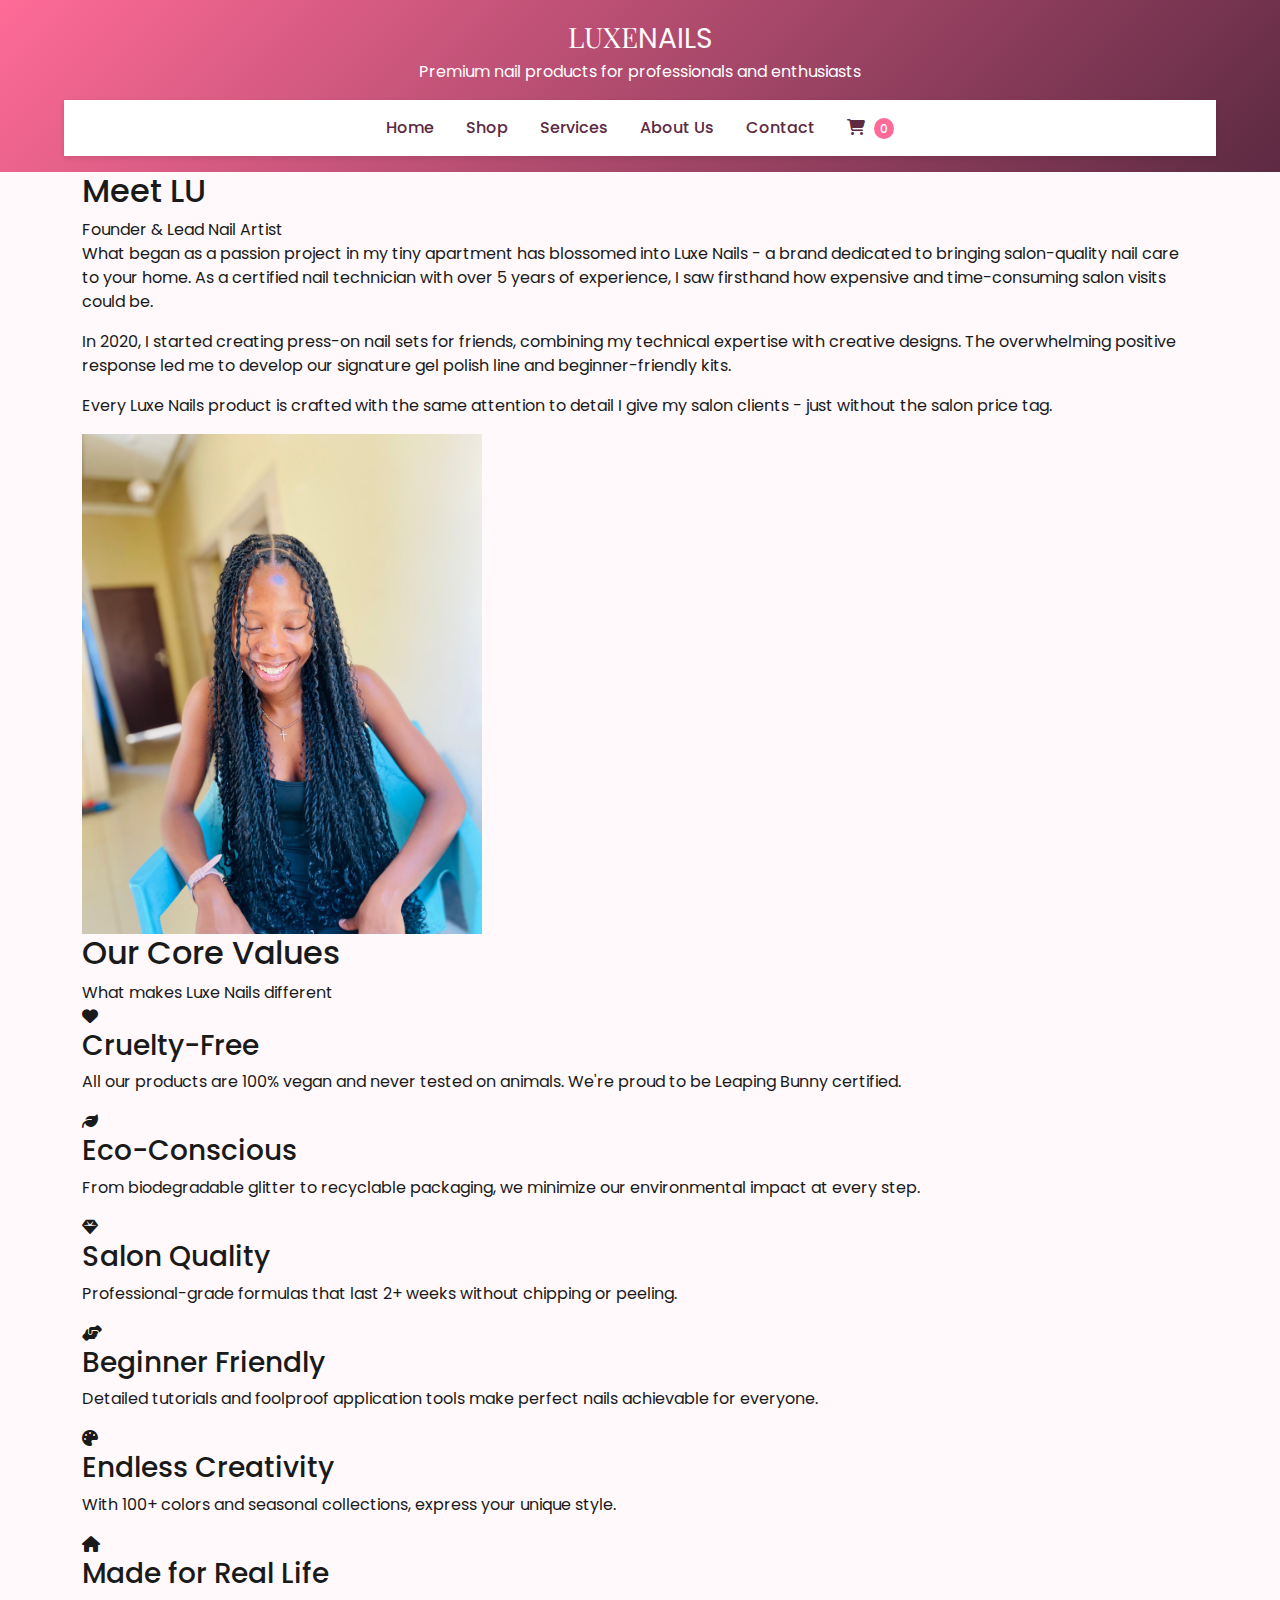
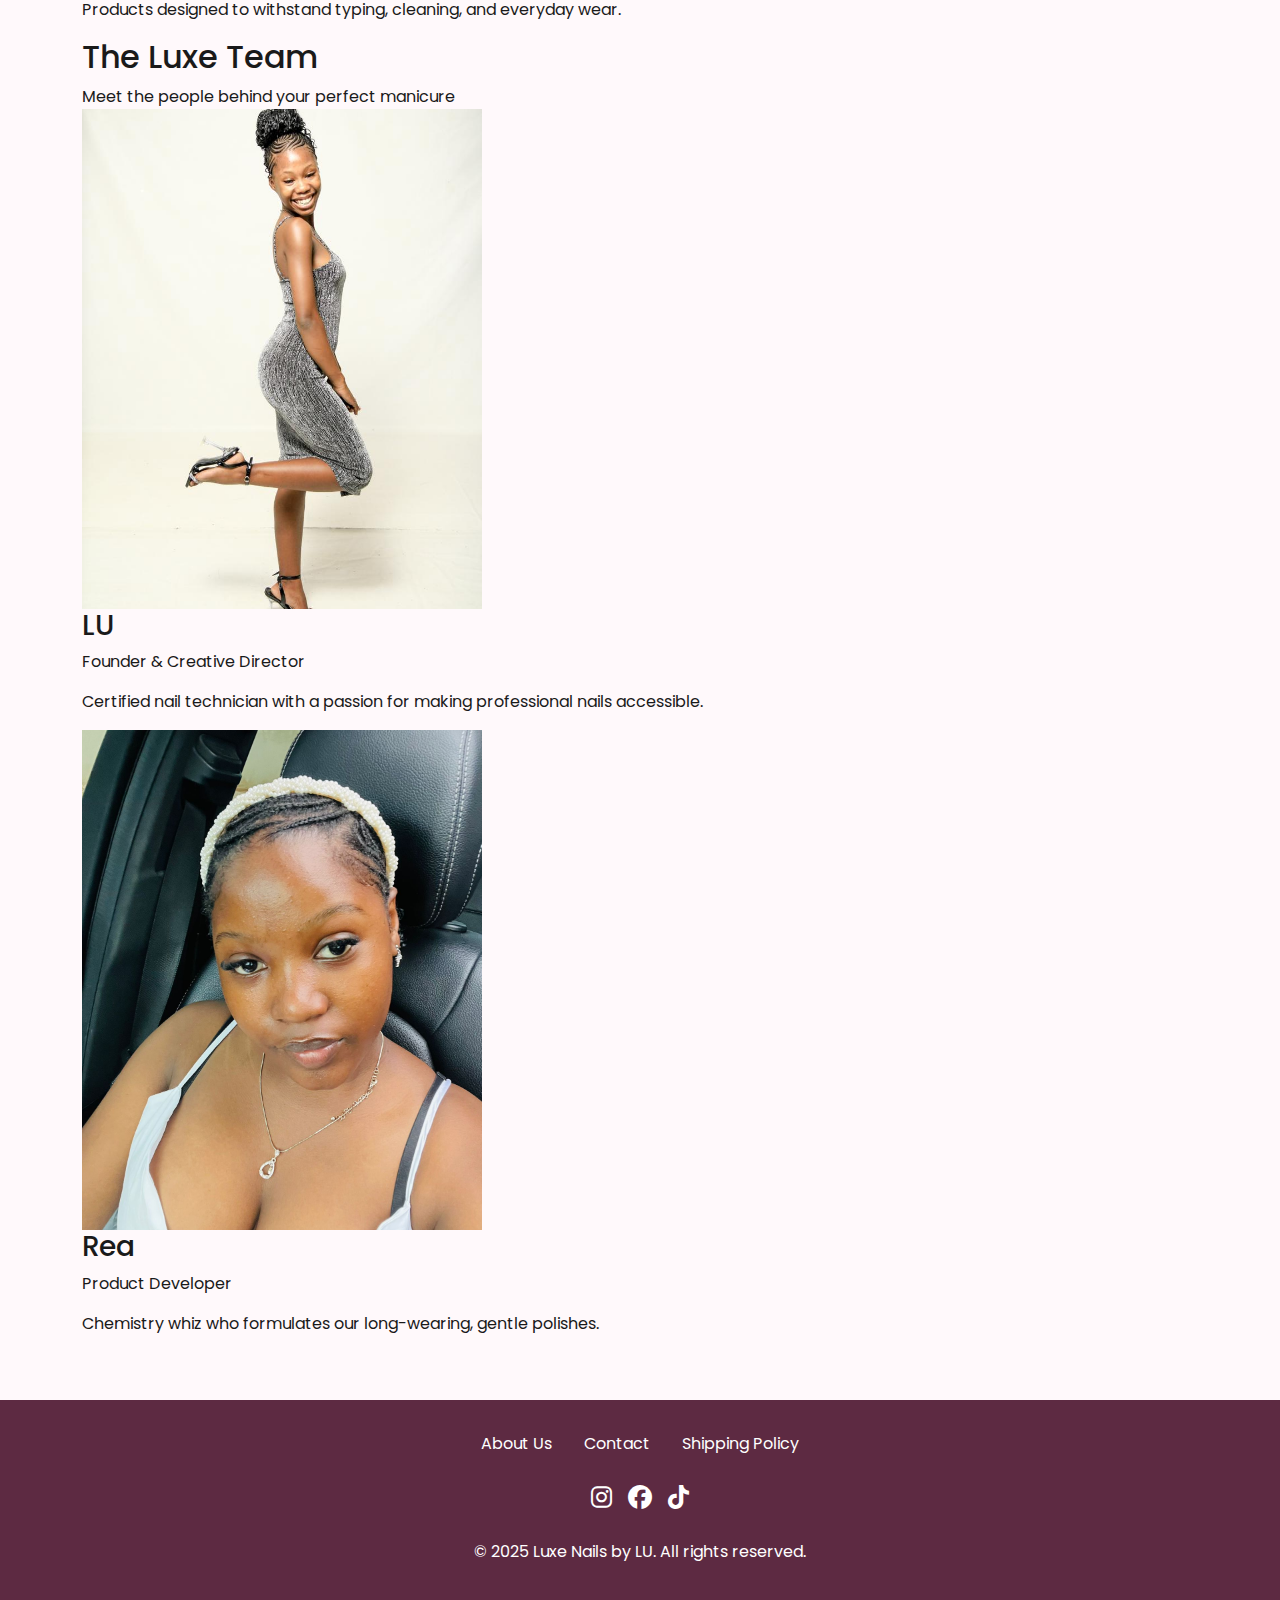
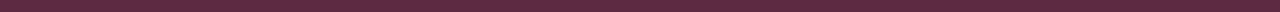
<file: about.html>
<!DOCTYPE html>
<html lang="en">
<head>
  <meta charset="UTF-8" />
  <meta name="viewport" content="width=device-width, initial-scale=1.0" />
  <title>Shop | Luxe Nails by LU</title>

  <!-- Bootstrap CSS -->
  <link href="https://cdn.jsdelivr.net/npm/bootstrap@5.3.0/dist/css/bootstrap.min.css" rel="stylesheet" />

  <!-- Font Awesome -->
  <link rel="stylesheet" href="https://cdnjs.cloudflare.com/ajax/libs/font-awesome/6.4.0/css/all.min.css" />

  <!-- Google Fonts -->
  <link href="https://fonts.googleapis.com/css2?family=Montserrat:wght@400;500;600&family=Playfair+Display:wght@700&display=swap" rel="stylesheet" />
  <link href="https://fonts.googleapis.com/css2?family=Poppins:wght@400;500;600;700&display=swap" rel="stylesheet" />

  <!-- Custom CSS -->
  <link href="styles.css" rel="stylesheet" />

  <style>
  .story-image img,
  .team-member img {
    width: 400px;
    height: 500px;
    object-fit: cover;
  }
</style>

</head>

<header>
        <a href="index.html" class="logo">LUXE<span>NAILS</span></a>
        <p>Premium nail products for professionals and enthusiasts</p>

        <nav>
        <a href="index.html">Home</a>
        <a href="shop.html">Shop</a>
        <a href="services.html">Services</a>
        <a href="about.html">About Us</a>
        <a href="contact.html">Contact</a>
        <a href="cart.html"><i class="fas fa-shopping-cart"></i> <span id="cart-count" class="cart-count">0</span></a>
    </nav>
    </header>

    <!-- Founder's Story Section -->
    <section class="story-section">
        <div class="container">
            <div class="story-container">
                <div class="story-content">
                    <h2>Meet LU</h2>
                    <span class="subtitle">Founder & Lead Nail Artist</span>
                    <p>What began as a passion project in my tiny apartment has blossomed into Luxe Nails - a brand dedicated to bringing salon-quality nail care to your home. As a certified nail technician with over 5 years of experience, I saw firsthand how expensive and time-consuming salon visits could be.</p>
                    <p>In 2020, I started creating press-on nail sets for friends, combining my technical expertise with creative designs. The overwhelming positive response led me to develop our signature gel polish line and beginner-friendly kits.</p>
                    <p>Every Luxe Nails product is crafted with the same attention to detail I give my salon clients - just without the salon price tag.</p>
                </div>
                <div class="story-image">
                    <img src="images/IMG-20241108-WA0070.jpg" alt="LU, Founder of Luxe Nails" width="400px" height="500px">
                </div>
            </div>
        </div>
    </section>

    <!-- Mission & Values - Now with pink accent -->
    <section class="mission-values">
        <div class="container">
            <h2>Our Core Values</h2>
            <span class="subtitle">What makes Luxe Nails different</span>
            
            <div class="values-grid">
                <div class="value-card">
                    <div class="value-icon">
                        <i class="fas fa-heart"></i>
                    </div>
                    <h3>Cruelty-Free</h3>
                    <p>All our products are 100% vegan and never tested on animals. We're proud to be Leaping Bunny certified.</p>
                </div>
                
                <div class="value-card">
                    <div class="value-icon">
                        <i class="fas fa-leaf"></i>
                    </div>
                    <h3>Eco-Conscious</h3>
                    <p>From biodegradable glitter to recyclable packaging, we minimize our environmental impact at every step.</p>
                </div>
                
                <div class="value-card">
                    <div class="value-icon">
                        <i class="fas fa-gem"></i>
                    </div>
                    <h3>Salon Quality</h3>
                    <p>Professional-grade formulas that last 2+ weeks without chipping or peeling.</p>
                </div>
                
                <div class="value-card">
                    <div class="value-icon">
                        <i class="fas fa-hands-helping"></i>
                    </div>
                    <h3>Beginner Friendly</h3>
                    <p>Detailed tutorials and foolproof application tools make perfect nails achievable for everyone.</p>
                </div>
                
                <div class="value-card">
                    <div class="value-icon">
                        <i class="fas fa-palette"></i>
                    </div>
                    <h3>Endless Creativity</h3>
                    <p>With 100+ colors and seasonal collections, express your unique style.</p>
                </div>
                
                <div class="value-card">
                    <div class="value-icon">
                        <i class="fas fa-home"></i>
                    </div>
                    <h3>Made for Real Life</h3>
                    <p>Products designed to withstand typing, cleaning, and everyday wear.</p>
                </div>
            </div>
        </div>
    </section>

    <!-- Team Section -->
    <section class="team-section">
        <div class="container">
            <h2>The Luxe Team</h2>
            <span class="subtitle">Meet the people behind your perfect manicure</span>
            
            <div class="team-grid">
                <div class="team-member">
                    <img src="images/IMG-20250128-WA0179.jpg" alt="LU">
                    <h3>LU</h3>
                    <p class="role">Founder & Creative Director</p>
                    <p>Certified nail technician with a passion for making professional nails accessible.</p>
                </div>
                
                <div class="team-member">
                    <img src="images/IMG-20241226-WA0013.jpg" alt="Rea">
                    <h3>Rea</h3>
                    <p class="role">Product Developer</p>
                    <p>Chemistry whiz who formulates our long-wearing, gentle polishes.</p>
                </div>
            </div>
        </div>
    </section>
    <footer>
        <div class="footer-links">
            <a href="about.html">About Us</a>
            <a href="contact.html">Contact</a>
            <a href="shipping-policy.html">Shipping Policy</a>
        </div>
        
        <div class="social-icons">
            <a href="#"><i class="fab fa-instagram"></i></a>
            <a href="#"><i class="fab fa-facebook"></i></a>
            <a href="#"><i class="fab fa-tiktok"></i></a>
        </div>
        
        <p>&copy; 2025 Luxe Nails by LU. All rights reserved.</p>
    </footer>
</body>
</html>
</file>
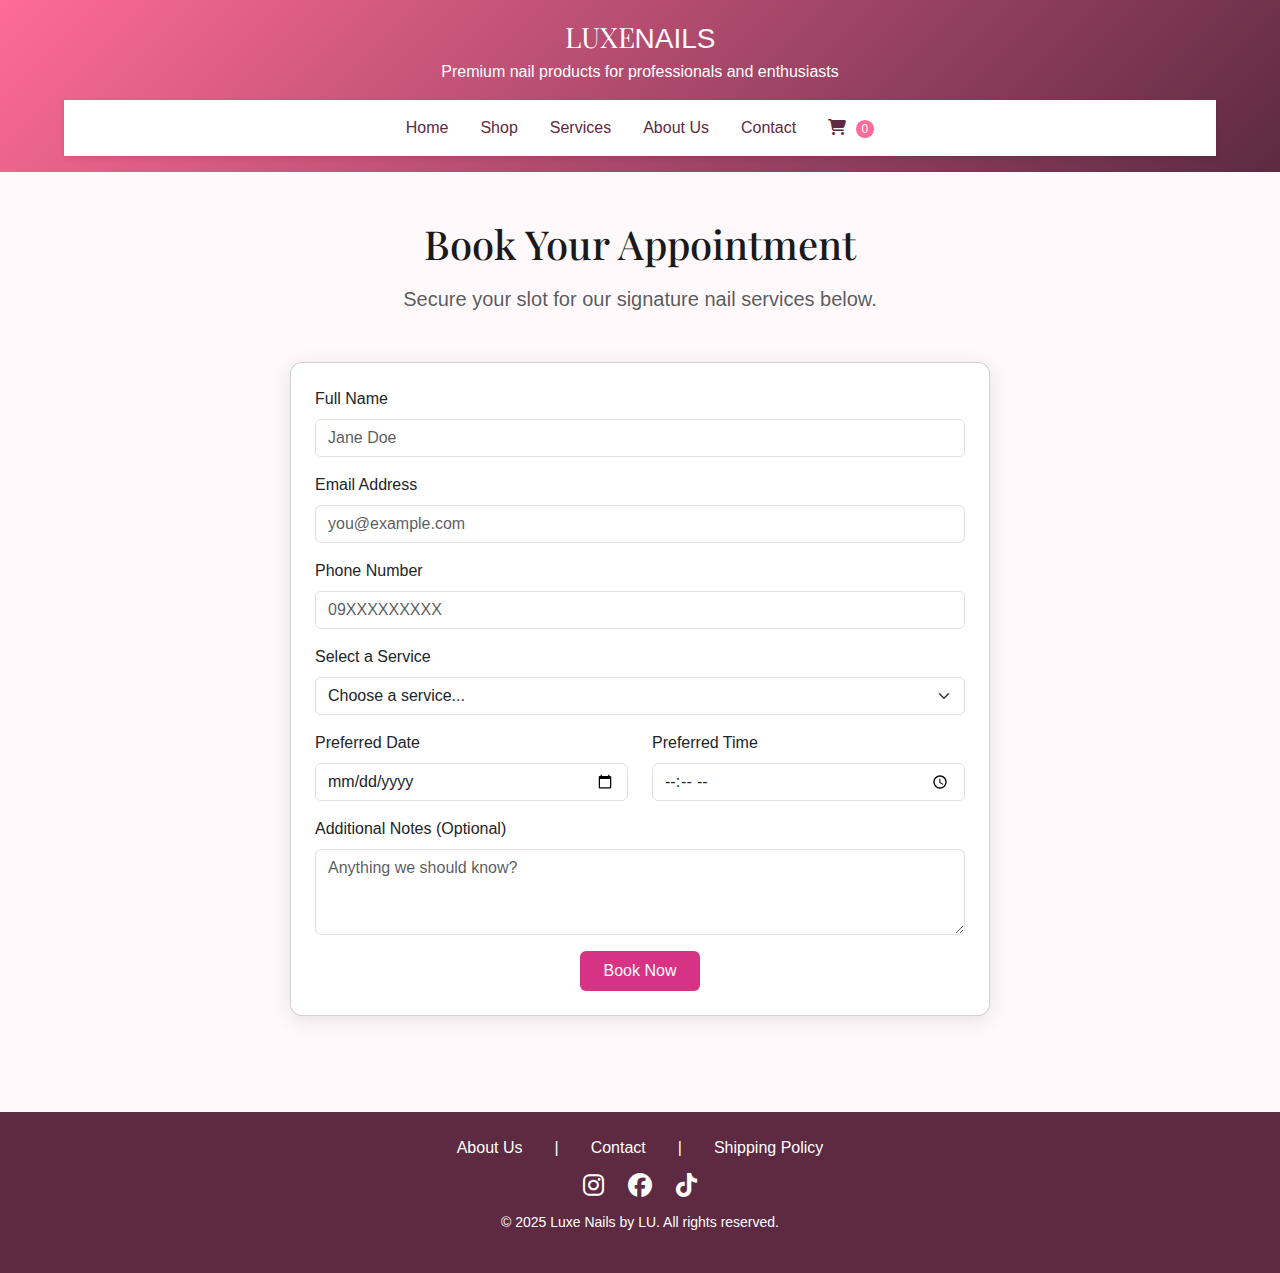
<file: booking-form.html>
<!DOCTYPE html>
<html lang="en">
<head>
  <meta charset="UTF-8" />
  <meta name="viewport" content="width=device-width, initial-scale=1.0"/>
  <title>Book a Service | Luxe Nails by Lu</title>

  <!-- Bootstrap CSS -->
  <link href="https://cdn.jsdelivr.net/npm/bootstrap@5.3.0/dist/css/bootstrap.min.css" rel="stylesheet">
  <!-- Font Awesome -->
  <link rel="stylesheet" href="https://cdnjs.cloudflare.com/ajax/libs/font-awesome/6.4.0/css/all.min.css">
  <!-- Google Fonts -->
  <link href="https://fonts.googleapis.com/css2?family=Montserrat:wght@400;500;600&family=Playfair+Display:wght@700&display=swap" rel="stylesheet">
  <!-- Custom CSS -->
  <link href="styles.css" rel="stylesheet">

  <style>
    body {
      font-family: 'Montserrat', sans-serif;
    }
    .page-title {
      font-family: 'Playfair Display', serif;
      font-size: 2.5rem;
      margin-bottom: 1rem;
    }
    .form-card {
      border-radius: 12px;
      box-shadow: 0 4px 20px rgba(0, 0, 0, 0.1);
    }
    .btn-primary {
      background-color: #d63384;
      border: none;
    }
    .btn-primary:hover {
      background-color: #c02573;
    }
  </style>
</head>
<body>
  <header>
    <a href="index.html" class="logo">LUXE<span>NAILS</span></a>
    <p>Premium nail products for professionals and enthusiasts</p>
    <nav>
      <a href="index.html">Home</a>
      <a href="shop.html">Shop</a>
      <a href="services.html">Services</a>
      <a href="about.html">About Us</a>
      <a href="contact.html">Contact</a>
      <a href="cart.html"><i class="fas fa-shopping-cart"></i> <span id="cart-count" class="cart-count">0</span></a>
    </nav>
  </header>

  <main class="container my-5">
    <div class="text-center mb-5">
      <h1 class="page-title">Book Your Appointment</h1>
      <p class="lead text-muted">Secure your slot for our signature nail services below.</p>
    </div>

    <div class="card form-card p-4 mx-auto" style="max-width: 700px;">
      <form>
        <div class="mb-3">
          <label for="name" class="form-label">Full Name</label>
          <input type="text" class="form-control" id="name" placeholder="Jane Doe" required>
        </div>

        <div class="mb-3">
          <label for="email" class="form-label">Email Address</label>
          <input type="email" class="form-control" id="email" placeholder="you@example.com" required>
        </div>

        <div class="mb-3">
          <label for="phone" class="form-label">Phone Number</label>
          <input type="tel" class="form-control" id="phone" placeholder="09XXXXXXXXX" required>
        </div>

        <div class="mb-3">
          <label for="service" class="form-label">Select a Service</label>
          <select class="form-select" id="service" required>
            <option selected disabled value="">Choose a service...</option>
            <option>Luxe Signature Manicure</option>
            <option>Gel Manicure</option>
            <option>Luxe Pedicure</option>
            <option>Acrylic Full Set</option>
          </select>
        </div>

        <div class="mb-3 row">
          <div class="col">
            <label for="date" class="form-label">Preferred Date</label>
            <input type="date" class="form-control" id="date" required>
          </div>
          <div class="col">
            <label for="time" class="form-label">Preferred Time</label>
            <input type="time" class="form-control" id="time" required>
          </div>
        </div>

        <div class="mb-3">
          <label for="notes" class="form-label">Additional Notes (Optional)</label>
          <textarea class="form-control" id="notes" rows="3" placeholder="Anything we should know?"></textarea>
        </div>

        <div class="text-center">
          <button type="submit" class="btn btn-primary px-4 py-2">Book Now</button>
        </div>
      </form>
    </div>
  </main>

  <footer class="text-center py-4">
    <div class="footer-links mb-2">
      <a href="about.html">About Us</a> |
      <a href="contact.html">Contact</a> |
      <a href="shipping-policy.html">Shipping Policy</a>
    </div>
    <div class="social-icons mb-2">
      <a href="#"><i class="fab fa-instagram me-2"></i></a>
      <a href="#"><i class="fab fa-facebook me-2"></i></a>
      <a href="#"><i class="fab fa-tiktok"></i></a>
    </div>
    <p class="small">&copy; 2025 Luxe Nails by LU. All rights reserved.</p>
  </footer>

  <script>
    // Optional: success message on submit
    document.querySelector('form').addEventListener('submit', function (e) {
      e.preventDefault();
      alert('Thank you! Your appointment has been booked.');
      this.reset();
    });

    // Optional: update cart count from localStorage
    const updateCartCount = () => {
      const cart = JSON.parse(localStorage.getItem('cart') || '[]');
      const total = cart.reduce((sum, item) => sum + item.quantity, 0);
      document.getElementById('cart-count').textContent = total;
    };
    updateCartCount();
  </script>
</body>
</html>
</file>
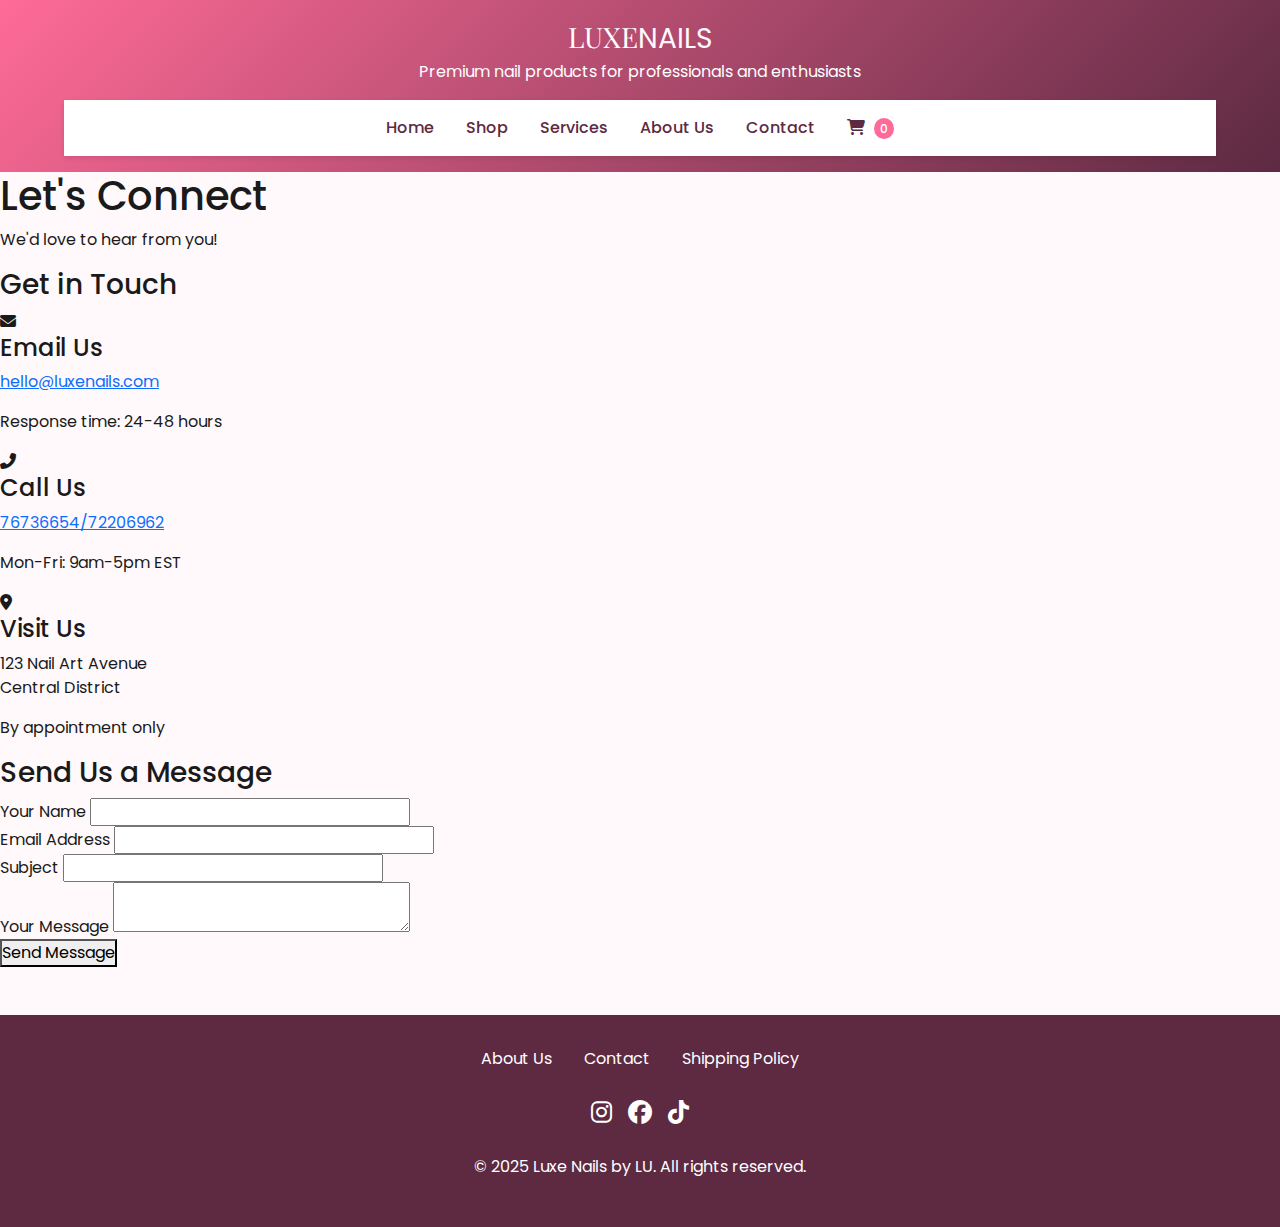
<file: contact.html>
<!DOCTYPE html>
<html lang="en">
<head>
  <meta charset="UTF-8" />
  <meta name="viewport" content="width=device-width, initial-scale=1.0" />
  <title>Shop | Luxe Nails by LU</title>

  <!-- Bootstrap CSS -->
  <link href="https://cdn.jsdelivr.net/npm/bootstrap@5.3.0/dist/css/bootstrap.min.css" rel="stylesheet" />

  <!-- Font Awesome -->
  <link rel="stylesheet" href="https://cdnjs.cloudflare.com/ajax/libs/font-awesome/6.4.0/css/all.min.css" />

  <!-- Google Fonts -->
  <link href="https://fonts.googleapis.com/css2?family=Montserrat:wght@400;500;600&family=Playfair+Display:wght@700&display=swap" rel="stylesheet" />
  <link href="https://fonts.googleapis.com/css2?family=Poppins:wght@400;500;600;700&display=swap" rel="stylesheet" />

  <!-- Custom CSS -->
  <link href="styles.css" rel="stylesheet" />
</head>
<body>
    <header>
        <a href="index.html" class="logo">LUXE<span>NAILS</span></a>
        <p>Premium nail products for professionals and enthusiasts</p>

        <nav>
        <a href="index.html">Home</a>
        <a href="shop.html">Shop</a>
        <a href="services.html">Services</a>
        <a href="about.html">About Us</a>
        <a href="contact.html">Contact</a>
        <a href="cart.html"><i class="fas fa-shopping-cart"></i> <span id="cart-count" class="cart-count">0</span></a>
    </nav>
    </header>

    <!-- Hero Section -->
    <section class="contact-hero">
        <div class="hero-content">
            <h1>Let's Connect</h1>
            <p>We'd love to hear from you!</p>
        </div>
    </section>

    <!-- Contact Content -->
    <div class="contact-container">
        <!-- Contact Information -->
        <div class="contact-info">
            <h3>Get in Touch</h3>
            
            <div class="contact-method">
                <i class="fas fa-envelope"></i>
                <div>
                    <h4>Email Us</h4>
                    <p><a href="mailto:hello@luxenails.com">hello@luxenails.com</a></p>
                    <p>Response time: 24-48 hours</p>
                </div>
            </div>
            
            <div class="contact-method">
                <i class="fas fa-phone-alt"></i>
                <div>
                    <h4>Call Us</h4>
                    <p><a href="tel:+267">76736654/72206962</a></p>
                    <p>Mon-Fri: 9am-5pm EST</p>
                </div>
            </div>
            
            <div class="contact-method">
                <i class="fas fa-map-marker-alt"></i>
                <div>
                    <h4>Visit Us</h4>
                    <p>123 Nail Art Avenue<br>Central District</p>
                    <p>By appointment only</p>
                </div>
            </div>
        
        <!-- Contact Form -->
        <div class="contact-form">
            <h3>Send Us a Message</h3>
            <form action="#" method="POST">
                <div class="form-group">
                    <label for="name">Your Name</label>
                    <input type="text" id="name" name="name" required>
                </div>
                
                <div class="form-group">
                    <label for="email">Email Address</label>
                    <input type="email" id="email" name="email" required>
                </div>
                
                <div class="form-group">
                    <label for="subject">Subject</label>
                    <input type="text" id="subject" name="subject">
                </div>
                
                <div class="form-group">
                    <label for="message">Your Message</label>
                    <textarea id="message" name="message" required></textarea>
                </div>
                
                <button type="submit" class="submit-btn">Send Message</button>
            </form>
        </div>
    </div>
    </div>

    <footer>
        <div class="footer-links">
            <a href="about.html">About Us</a>
            <a href="contact.html">Contact</a>
            <a href="shipping-policy.html">Shipping Policy</a>
        </div>
        
        <div class="social-icons">
            <a href="#"><i class="fab fa-instagram"></i></a>
            <a href="#"><i class="fab fa-facebook"></i></a>
            <a href="#"><i class="fab fa-tiktok"></i></a>
        </div>
        
        <p>&copy; 2025 Luxe Nails by LU. All rights reserved.</p>
    </footer>
    
</body>
</html>
</file>
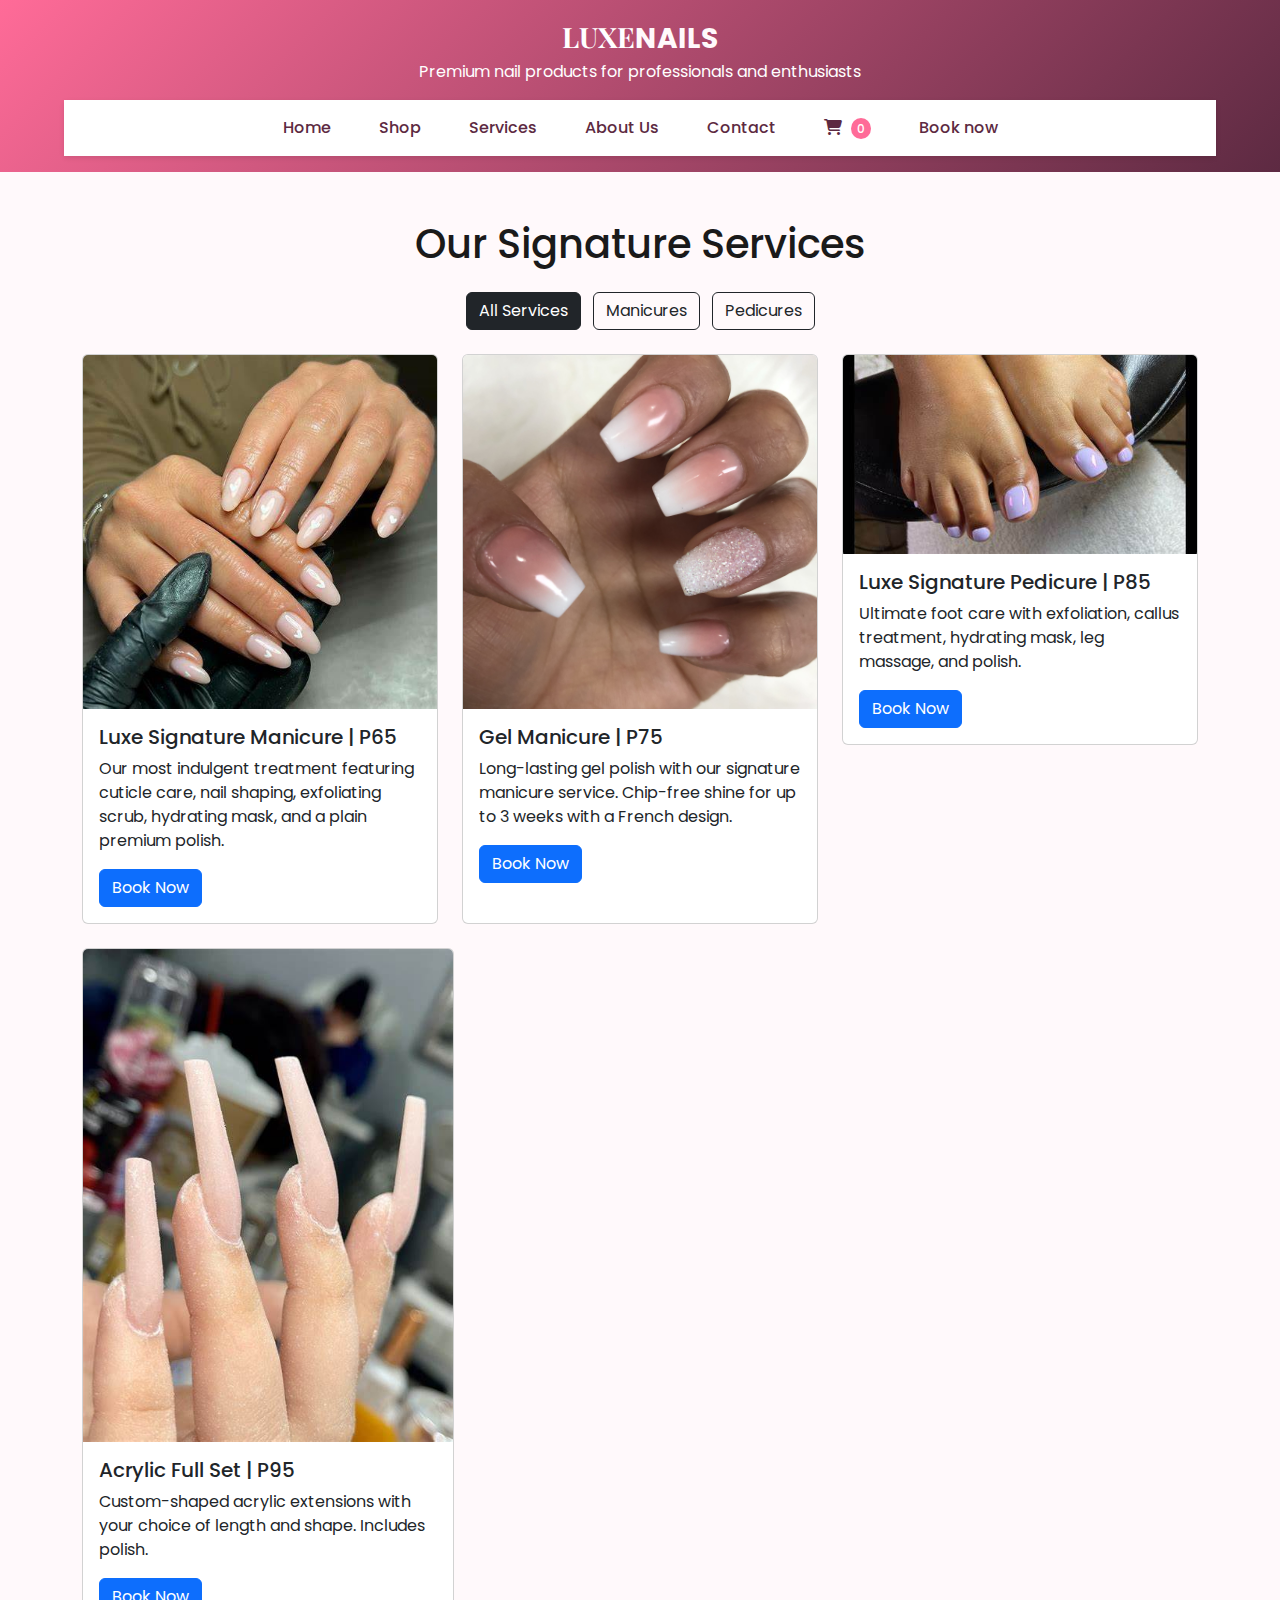
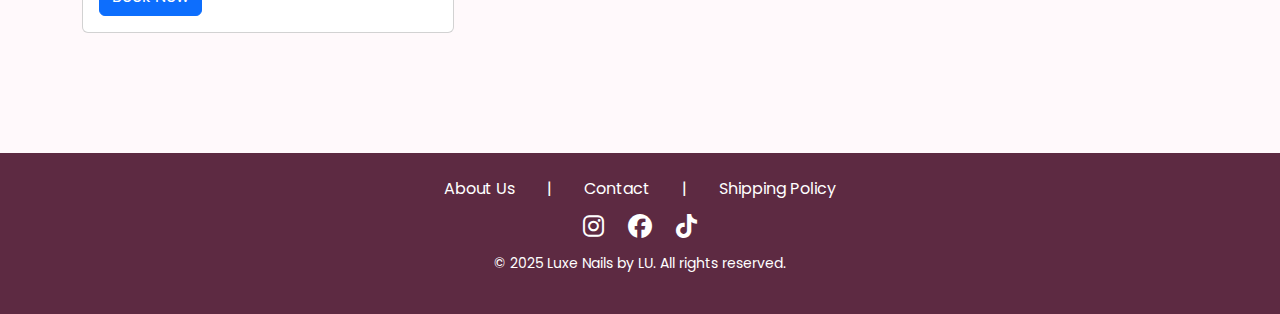
<file: services.html>
<!DOCTYPE html>
<html lang="en">
<head>
  <meta charset="UTF-8" />
  <meta name="viewport" content="width=device-width, initial-scale=1.0" />
  <title>Shop | Luxe Nails by LU</title>

  <!-- Bootstrap CSS -->
  <link href="https://cdn.jsdelivr.net/npm/bootstrap@5.3.0/dist/css/bootstrap.min.css" rel="stylesheet" />

  <!-- Font Awesome -->
  <link rel="stylesheet" href="https://cdnjs.cloudflare.com/ajax/libs/font-awesome/6.4.0/css/all.min.css" />

  <!-- Google Fonts -->
  <link href="https://fonts.googleapis.com/css2?family=Montserrat:wght@400;500;600&family=Playfair+Display:wght@700&display=swap" rel="stylesheet" />
  <link href="https://fonts.googleapis.com/css2?family=Poppins:wght@400;500;600;700&display=swap" rel="stylesheet" />

  <!-- Custom CSS -->
  <link href="styles.css" rel="stylesheet" />
</head>
<body>
  <header class="text-center py-3">
    <a href="index.html" class="logo d-block fs-3 fw-bold">LUXE<span>NAILS</span></a>
    <p class="mb-0">Premium nail products for professionals and enthusiasts</p>
    <nav class="mt-3">
      <a href="index.html" class="mx-2">Home</a>
      <a href="shop.html" class="mx-2">Shop</a>
      <a href="services.html" class="mx-2">Services</a>
      <a href="about.html" class="mx-2">About Us</a>
      <a href="contact.html" class="mx-2">Contact</a>
      <a href="cart.html" class="mx-2">
        <i class="fas fa-shopping-cart"></i> 
        <span id="cart-count" class="cart-count">0</span>
      </a>
      <a href="booking-form.html" class="mx-2">Book now</a>
    </nav>
  </header>

  <main class="container my-5">
    <h1 class="text-center page-title mb-4">Our Signature Services</h1>

    <div class="text-center mb-4">
      <button class="btn btn-outline-dark category-btn active mx-1">All Services</button>
      <button class="btn btn-outline-dark category-btn mx-1">Manicures</button>
      <button class="btn btn-outline-dark category-btn mx-1">Pedicures</button>
    </div>

    <div class="row" id="services-container">
      <!-- Manicure Services -->
      <div class="col-md-4 mb-4 service-card" data-category="manicures">
        <div class="card h-100">
          <img src="images/manicure.jpg" class="card-img-top img-fluid" alt="Luxe Manicure">
          <div class="card-body">
            <h5 class="card-title">Luxe Signature Manicure | P65</h5>
            <p class="card-text">Our most indulgent treatment featuring cuticle care, nail shaping, exfoliating scrub, hydrating mask, and a plain premium polish.</p>
            <a href="booking-form.html" class="btn btn-primary">Book Now</a>
          </div>
        </div>
      </div>

      <div class="col-md-4 mb-4 service-card" data-category="manicures">
        <div class="card h-100">
          <img src="images/french_manicure.jpg" class="card-img-top img-fluid" alt="Gel Manicure">
          <div class="card-body">
            <h5 class="card-title">Gel Manicure | P75</h5>
            <p class="card-text">Long-lasting gel polish with our signature manicure service. Chip-free shine for up to 3 weeks with a French design.</p>
            <a href="booking-form.html" class="btn btn-primary">Book Now</a>
          </div>
        </div>
      </div>

      <!-- Pedicure -->
      <div class="col-md-4 mb-4 service-card" data-category="pedicures">
        <div class="card h-200">
          <img src="images/gel_pedicure.jpg" class="card-img-top img-fluid" alt="Pedicures">
          <div class="card-body">
            <h5 class="card-title">Luxe Signature Pedicure | P85</h5>
            <p class="card-text">Ultimate foot care with exfoliation, callus treatment, hydrating mask, leg massage, and polish.</p>
            <a href="booking-form.html" class="btn btn-primary">Book Now</a>
          </div>
        </div>
      </div>
        </div>
      </div>



      <!-- Enhancements -->
      <div class="col-md-4 mb-4 service-card" data-category="enhancements">
        <div class="card h-100">
          <img src="images/acrylic.jpg" class="card-img-top img-fluid" alt="Acrylic Set">
          <div class="card-body">
            <h5 class="card-title">Acrylic Full Set | P95</h5>
            <p class="card-text">Custom-shaped acrylic extensions with your choice of length and shape. Includes polish.</p>
            <a href="booking-form.html" class="btn btn-primary">Book Now</a>
          </div>
        </div>
      </div>
    </div>
  </main>

  <footer class="text-center py-4">
    <div class="footer-links mb-2">
      <a href="about.html">About Us</a> |
      <a href="contact.html">Contact</a> |
      <a href="shipping-policy.html">Shipping Policy</a>
    </div>
    <div class="social-icons mb-2">
      <a href="#"><i class="fab fa-instagram me-2"></i></a>
      <a href="#"><i class="fab fa-facebook me-2"></i></a>
      <a href="#"><i class="fab fa-tiktok"></i></a>
    </div>
    <p class="small">&copy; 2025 Luxe Nails by LU. All rights reserved.</p>
  </footer>


  <!-- JavaScript for filtering -->
  <script>
    const categoryBtns = document.querySelectorAll('.category-btn');
    const serviceCards = document.querySelectorAll('.service-card');

    categoryBtns.forEach(btn => {
      btn.addEventListener('click', () => {
        // Toggle active class
        categoryBtns.forEach(b => b.classList.remove('active'));
        btn.classList.add('active');

        // Get selected category
        const category = btn.textContent.toLowerCase();

        // Show/hide cards
        serviceCards.forEach(card => {
          const cardCategory = card.dataset.category.toLowerCase();
          if (category === 'all services' || cardCategory.includes(category)) {
            card.style.display = 'block';
          } else {
            card.style.display = 'none';
          }
        });
      });
    });
  </script>
</body>
</html>
</file>
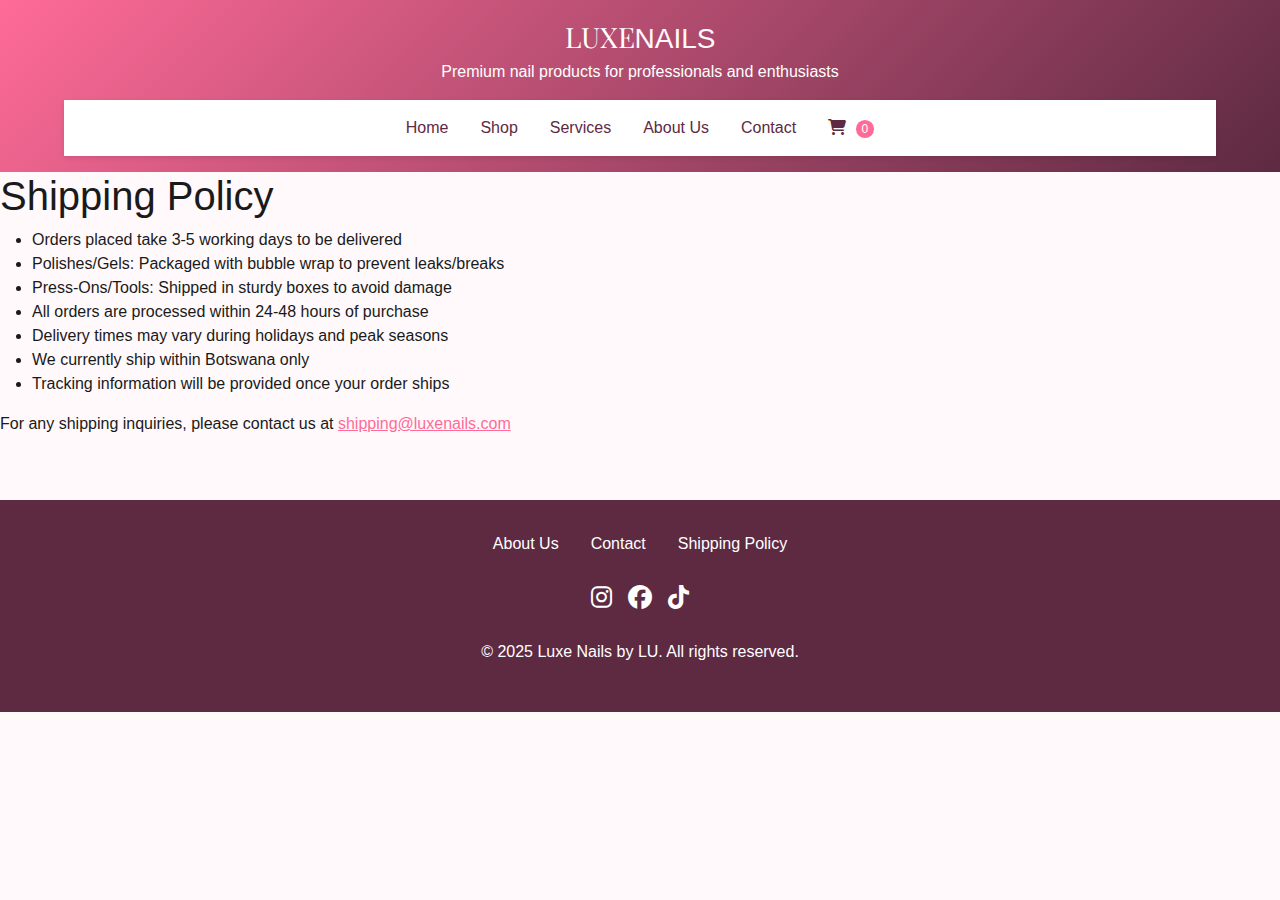
<file: shipping-policy.html>
<!DOCTYPE html>
<html lang="en">
<head>
    <meta charset="UTF-8">
    <meta name="viewport" content="width=device-width, initial-scale=1.0">
    <title>LUXE NAILS | Premium Nail Products & Kits</title>
    <!-- Bootstrap CSS -->
    <link href="https://cdn.jsdelivr.net/npm/bootstrap@5.3.0/dist/css/bootstrap.min.css" rel="stylesheet">
    <!-- Font Awesome -->
    <link rel="stylesheet" href="https://cdnjs.cloudflare.com/ajax/libs/font-awesome/6.4.0/css/all.min.css">
    <link href="https://fonts.googleapis.com/css2?family=Montserrat:wght@400;500;600&family=Playfair+Display:wght@700&display=swap" rel="stylesheet">
    <!-- Custom CSS -->
    <link href="styles.css" rel="stylesheet">
</head>
<body>
     <!-- Navigation -->
    <header>
        <a href="index.html" class="logo">LUXE<span>NAILS</span></a>
        <p>Premium nail products for professionals and enthusiasts</p>

        <nav>
        <a href="index.html">Home</a>
        <a href="shop.html">Shop</a>
        <a href="services.html">Services</a>
        <a href="about.html">About Us</a>
        <a href="contact.html">Contact</a>
        <a href="cart.html"><i class="fas fa-shopping-cart"></i> <span id="cart-count" class="cart-count">0</span></a>
    </nav>
    </header>

    <main>
        <h1>Shipping Policy</h1>
        
        <ul class="policy-list">
            <li>Orders placed take 3-5 working days to be delivered</li>
            <li>Polishes/Gels: Packaged with bubble wrap to prevent leaks/breaks</li>
            <li>Press-Ons/Tools: Shipped in sturdy boxes to avoid damage</li>
            <li>All orders are processed within 24-48 hours of purchase</li>
            <li>Delivery times may vary during holidays and peak seasons</li>
            <li>We currently ship within Botswana only</li>
            <li>Tracking information will be provided once your order ships</li>
        </ul>
        
        <p>For any shipping inquiries, please contact us at <a href="mailto:shipping@luxenails.com" style="color:#ff6b98;">shipping@luxenails.com</a></p>
    </main>

    <footer>
        <div class="footer-links">
            <a href="about.html">About Us</a>
            <a href="contact.html">Contact</a>
            <a href="shipping-policy.html">Shipping Policy</a>
        </div>
        
        <div class="social-icons">
            <a href="#"><i class="fab fa-instagram"></i></a>
            <a href="#"><i class="fab fa-facebook"></i></a>
            <a href="#"><i class="fab fa-tiktok"></i></a>
        </div>
        
        <p>&copy; 2025 Luxe Nails by LU. All rights reserved.</p>
    </footer>
</body>
</html>
</file>
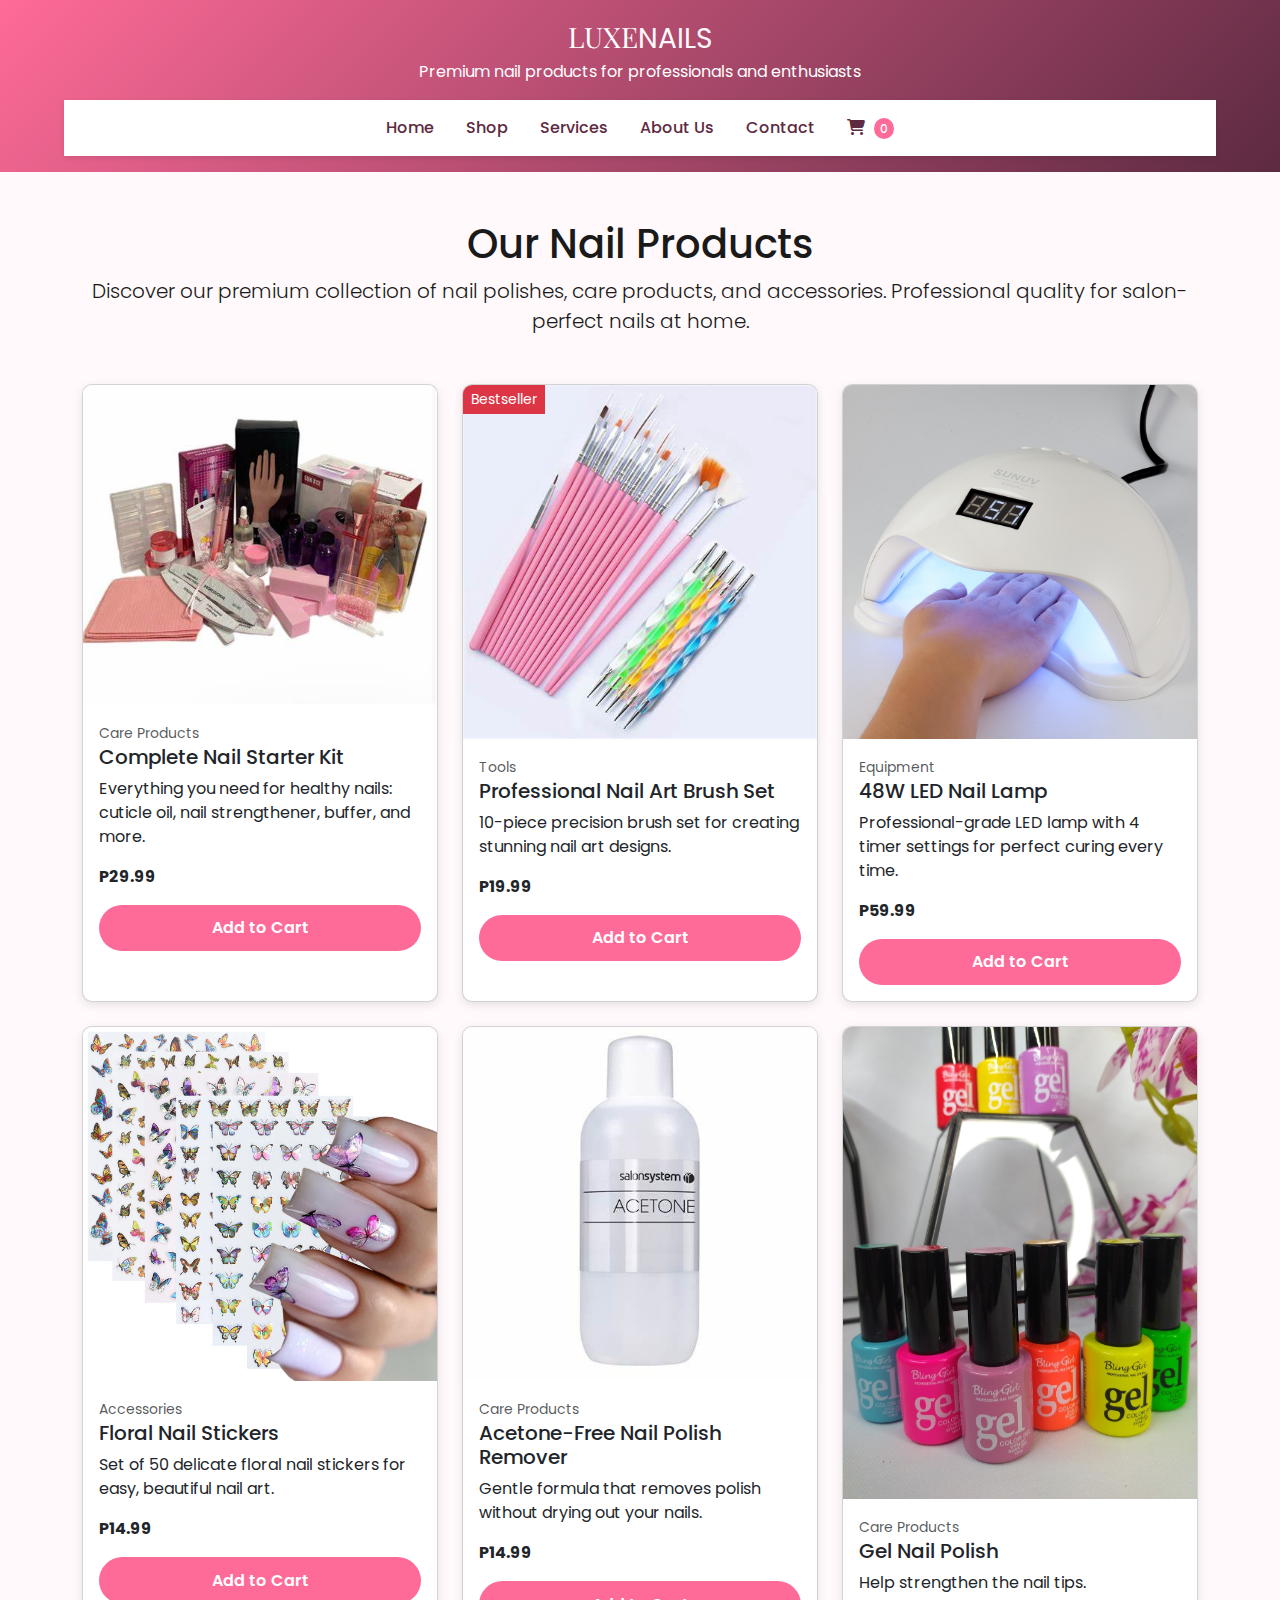
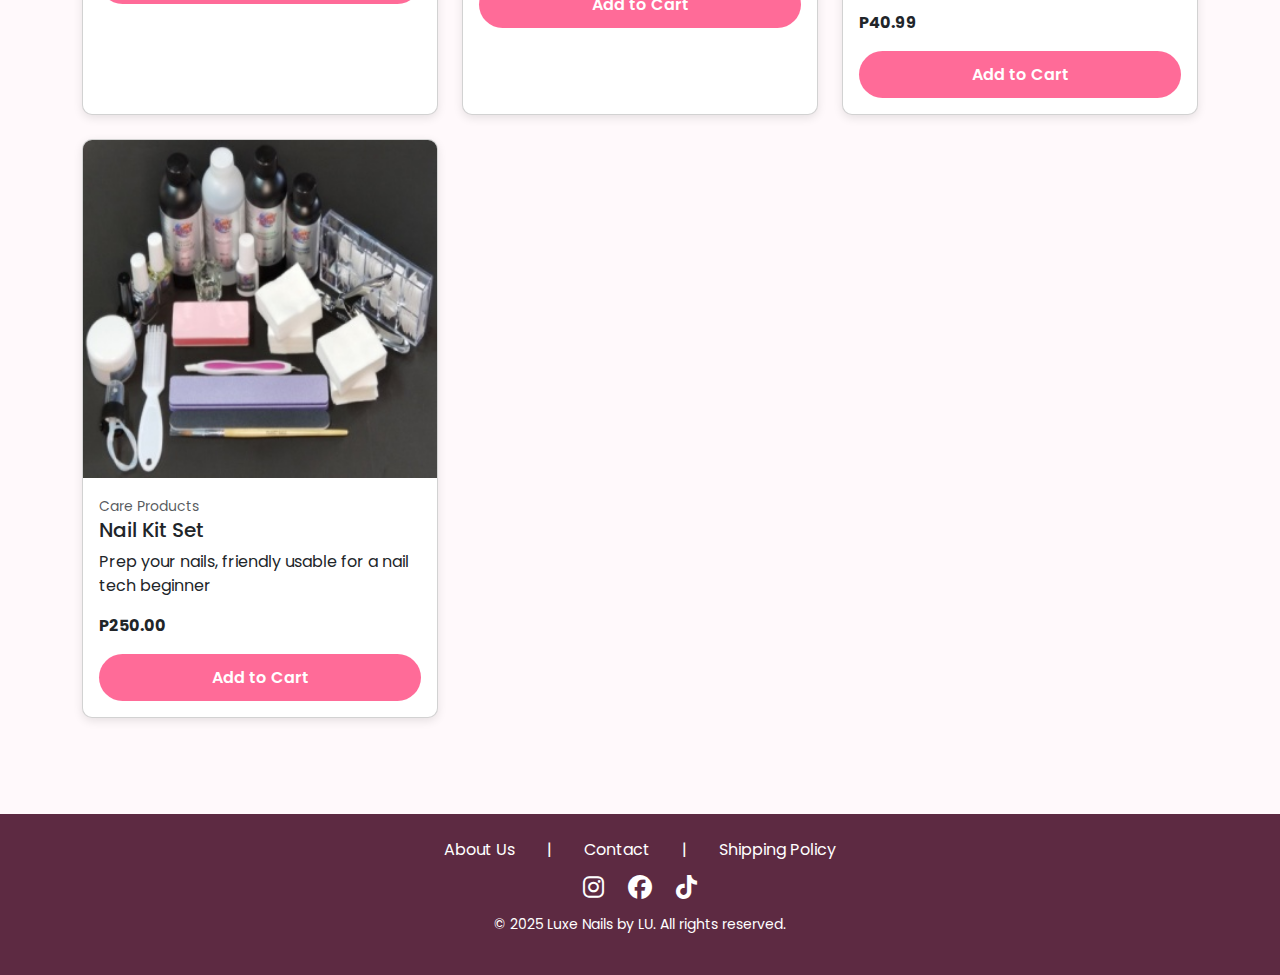
<file: Shop.html>
<!DOCTYPE html>
<html lang="en">
<head>
  <meta charset="UTF-8" />
  <meta name="viewport" content="width=device-width, initial-scale=1.0" />
  <title>Shop | Luxe Nails by LU</title>

  <!-- Bootstrap CSS -->
  <link href="https://cdn.jsdelivr.net/npm/bootstrap@5.3.0/dist/css/bootstrap.min.css" rel="stylesheet" />

  <!-- Font Awesome -->
  <link rel="stylesheet" href="https://cdnjs.cloudflare.com/ajax/libs/font-awesome/6.4.0/css/all.min.css" />

  <!-- Google Fonts -->
  <link href="https://fonts.googleapis.com/css2?family=Montserrat:wght@400;500;600&family=Playfair+Display:wght@700&display=swap" rel="stylesheet" />
  <link href="https://fonts.googleapis.com/css2?family=Poppins:wght@400;500;600;700&display=swap" rel="stylesheet" />

  <!-- Custom CSS -->
  <link href="styles.css" rel="stylesheet" />
</head>
<body>
  <header>
    <a href="index.html" class="logo">LUXE<span>NAILS</span></a>
    <p>Premium nail products for professionals and enthusiasts</p>
    <nav>
      <a href="index.html">Home</a>
      <a href="shop.html">Shop</a>
      <a href="services.html">Services</a>
      <a href="about.html">About Us</a>
      <a href="contact.html">Contact</a>
      <a href="cart.html"><i class="fas fa-shopping-cart"></i> <span id="cart-count" class="cart-count">0</span></a>
    </nav>
  </header>

  <main class="container my-5">
    <div class="text-center mb-5">
      <h1>Our Nail Products</h1>
      <p class="lead">Discover our premium collection of nail polishes, care products, and accessories. Professional quality for salon-perfect nails at home.</p>
    </div>

    <!-- START of .row -->
    <div class="row g-4">
      <!-- Product 1 -->
      <div class="col-md-4">
        <div class="card h-100 product-card">
          <img src="images/OIP_(1).jpg" class="card-img-top img-fluid" alt="Nail Care Kit">
          <div class="card-body">
            <span class="text-muted small">Care Products</span>
            <h5 class="card-title">Complete Nail Starter Kit</h5>
            <p class="card-text">Everything you need for healthy nails: cuticle oil, nail strengthener, buffer, and more.</p>
            <p class="fw-bold">P29.99</p>
            <button class="btn btn-primary add-to-cart" data-id="1" data-name="Complete Nail Starter Kit" data-price="29.99">Add to Cart</button>
          </div>
        </div>
      </div>

      <!-- Product 2 -->
      <div class="col-md-4">
        <div class="card h-100 product-card position-relative">
          <div class="position-absolute top-0 start-0 bg-danger text-white px-2 py-1 small">Bestseller</div>
          <img src="images/OIP(2).jpg" class="card-img-top img-fluid" alt="Nail Art Brushes">
          <div class="card-body">
            <span class="text-muted small">Tools</span>
            <h5 class="card-title">Professional Nail Art Brush Set</h5>
            <p class="card-text">10-piece precision brush set for creating stunning nail art designs.</p>
            <p class="fw-bold">P19.99</p>
            <button class="btn btn-primary add-to-cart" data-id="2" data-name="Professional Nail Art Brush Set" data-price="19.99">Add to Cart</button>
          </div>
        </div>
      </div>

      <!-- Product 3 -->
      <div class="col-md-4">
        <div class="card h-100 product-card">
          <img src="images/OIP(3).jpg" class="card-img-top img-fluid" alt="LED Nail Lamp">
          <div class="card-body">
            <span class="text-muted small">Equipment</span>
            <h5 class="card-title">48W LED Nail Lamp</h5>
            <p class="card-text">Professional-grade LED lamp with 4 timer settings for perfect curing every time.</p>
            <p class="fw-bold">P59.99</p>
            <button class="btn btn-primary add-to-cart" data-id="3" data-name="48W LED Nail Lamp" data-price="59.99">Add to Cart</button>
          </div>
        </div>
      </div>

      <!-- Product 4 -->
      <div class="col-md-4">
        <div class="card h-100 product-card">
          <img src="images/OIP(4).jpg" class="card-img-top img-fluid" alt="Nail Stickers">
          <div class="card-body">
            <span class="text-muted small">Accessories</span>
            <h5 class="card-title">Floral Nail Stickers</h5>
            <p class="card-text">Set of 50 delicate floral nail stickers for easy, beautiful nail art.</p>
            <p class="fw-bold">P14.99</p>
            <button class="btn btn-primary add-to-cart" data-id="4" data-name="Floral Nail Stickers" data-price="14.99">Add to Cart</button>
          </div>
        </div>
      </div>

      <!-- Product 5 -->
      <div class="col-md-4">
        <div class="card h-100 product-card">
          <img src="images/Acetone.jpg" class="card-img-top img-fluid" alt="Nail Polish Remover">
          <div class="card-body">
            <span class="text-muted small">Care Products</span>
            <h5 class="card-title">Acetone-Free Nail Polish Remover</h5>
            <p class="card-text">Gentle formula that removes polish without drying out your nails.</p>
            <p class="fw-bold">P14.99</p>
            <button class="btn btn-primary add-to-cart" data-id="5" data-name="Acetone-Free Nail Polish Remover" data-price="14.99">Add to Cart</button>
          </div>
        </div>
      </div>

      <!-- Product 6 -->
      <div class="col-md-4">
        <div class="card h-100 product-card">
          <img src="images/uv_nail_polish.jpg" class="card-img-top img-fluid" alt="Gel Nail Polish">
          <div class="card-body">
            <span class="text-muted small">Care Products</span>
            <h5 class="card-title">Gel Nail Polish</h5>
            <p class="card-text">Help strengthen the nail tips.</p>
            <p class="fw-bold">P40.99</p>
            <button class="btn btn-primary add-to-cart" data-id="6" data-name="Gel Nail Polish" data-price="40.99">Add to Cart</button>
          </div>
        </div>
      </div>

      <!-- Product 7 -->
      <div class="col-md-4">
        <div class="card h-100 product-card">
          <img src="images/nail_set.jpg" class="card-img-top img-fluid" alt="Nail kit set">
          <div class="card-body">
            <span class="text-muted small">Care Products</span>
            <h5 class="card-title">Nail Kit Set</h5>
            <p class="card-text">Prep your nails, friendly usable for a nail tech beginner</p>
            <p class="fw-bold">P250.00</p>
            <button class="btn btn-primary add-to-cart" data-id="7" data-name="Nail Kit Set" data-price="250.00">Add to Cart</button>
          </div>
        </div>
      </div>
    </div> <!-- END of .row -->

  </main>

  <footer class="text-center py-4">
    <div class="footer-links mb-2">
      <a href="about.html">About Us</a> |
      <a href="contact.html">Contact</a> |
      <a href="shipping-policy.html">Shipping Policy</a>
    </div>
    <div class="social-icons mb-2">
      <a href="#"><i class="fab fa-instagram me-2"></i></a>
      <a href="#"><i class="fab fa-facebook me-2"></i></a>
      <a href="#"><i class="fab fa-tiktok"></i></a>
    </div>
    <p class="small">&copy; 2025 Luxe Nails by LU. All rights reserved.</p>
  </footer>

  <script>
    document.addEventListener('DOMContentLoaded', function () {
      if (!localStorage.getItem('cart')) {
        localStorage.setItem('cart', JSON.stringify([]));
      }

      updateCartCount();

      document.querySelectorAll('.add-to-cart').forEach(button => {
        button.addEventListener('click', function () {
          const productId = this.dataset.id;
          const productName = this.dataset.name;
          const productPrice = parseFloat(this.dataset.price);
          let cart = JSON.parse(localStorage.getItem('cart'));
          const existingItem = cart.find(item => item.id === productId);

          if (existingItem) {
            existingItem.quantity += 1;
          } else {
            cart.push({ id: productId, name: productName, price: productPrice, quantity: 1 });
          }

          localStorage.setItem('cart', JSON.stringify(cart));
          updateCartCount();

          if (confirm('Item added to cart! Go to cart now?')) {
            window.location.href = 'cart.html';
          }
        });
      });

      function updateCartCount() {
        const cart = JSON.parse(localStorage.getItem('cart'));
        const totalItems = cart.reduce((total, item) => total + item.quantity, 0);
        document.getElementById('cart-count').textContent = totalItems;
      }
    });
  </script>
</body>
</html>
</file>
<file: styles.css>
/*body {
    font-family: 'Outfit', sans-serif;
    color: #333;
    background-color: #dd7ead;
    background-image: url('');
    background-repeat: repeat;
    background-size: cover;
    margin: 0;
    padding: 0;
    line-height: 1.6;
  }
  
  header {
            background: linear-gradient(135deg, #ff6b98, #d4afb9);
            padding: 20px 0;
            box-shadow: 0 2px 10px rgba(0,0,0,0.1);
            position: sticky;
            top: 0;
            z-index: 100;
        }
  .header-content {
            max-width: 1200px;
            margin: 0 auto;
            display: flex;
            justify-content: space-between;
            align-items: center;
            padding: 0 20px;
        }
  
  header h1 {
    margin: 0;
  }
  
 /* Navigation styling */
       /* nav a {
            color: white;
            text-decoration: none;
            margin-left: 25px;
            font-weight: 500;
            transition: all 0.3s ease;
            position: relative;
        }
        
        nav a:hover {
            color: #5d2a42;
        }
        
        nav a::after {
            content: '';
            position: absolute;
            width: 0;
            height: 2px;
            background: #5d2a42;
            bottom: -5px;
            left: 0;
            transition: width 0.3s;
        }
        
        nav a:hover::after {
            width: 100%;
        }
  main {
    padding: 20px;
    max-width: 800px;
    margin: 0 auto;
  }
  
  main img {
    max-width: 50%;
    height: 50px;
    display: block;
    margin: 10px 0;
    border: 5px solid #142e38;
    border-radius: 5px;
  }

  /* Product Cards*/
 /* .product-card {
    border: 2px solid rgb(206, 195, 195);
    padding: 1rem;
    margin-bottom: 1 rem;
    text-align: center;
    background-color: rgba(230, 212, 212, 0.5);
    transition: transform 0.3s; 
    max-width: 100%
  } 
  
  footer {
    background-color: #333;
    color: white;
    text-align: center;
    padding: 10px;
    width: 100%;
  }
  
  p {
    font-size: 1.1em;
  }
  
  a {
    color: #d486b6;
    text-decoration: none;
  }
  
  a:hover {
    text-decoration: underline;
  }
  
  main a[href^="mailto:"] {
    color: #c15ce0;
    font-weight: 300;
  }*/


  :root {
            --primary: #ff6b98;
            --secondary: #5d2a42;
            --light: #fff9fb;
            --dark: #1a1a1a;
        }
        
        * {
            margin: 0;
            padding: 0;
            box-sizing: border-box;
            font-family: 'Poppins', sans-serif;
        }
        
        body {
            background-color: var(--light);
            color: var(--dark);
        }
        html, body {
  height: 100%;
  margin: 0; 
}

body {
  background-color: var(--light);
  font-family: 'Lora', serif;
  padding: 0;
  color: var(--dark);

  /* for Body to take up the remaining space */
  display: flex;
  flex-direction: column; /* to stack the content vertically */  
}

        header {
            background: linear-gradient(135deg, var(--primary), var(--secondary));
            color: white;
            padding: 1rem 5%;
            text-align: center;
        }
        
        .logo {
            font-family: 'Playfair Display', serif;
            font-size: 28px;
            color: white;
            text-decoration: none;
        }
        
        .logo span {
            color: var(--light);
        }
        
        nav {
            display: flex;
            justify-content: center;
            gap: 2rem;
            padding: 1rem 0;
            background-color: white;
            box-shadow: 0 2px 5px rgba(0,0,0,0.1);
        }
        
        nav a {
            text-decoration: none;
            color: var(--secondary);
            font-weight: 500;
            transition: color 0.3s;
        }
        
        nav a:hover {
            color: var(--primary);
        }
        
        .cart-count {
            background: var(--primary);
            color: white;
            border-radius: 50%;
            padding: 2px 6px;
            font-size: 12px;
            margin-left: 5px;
        }
        
        .shop-header {
            text-align: center;
            padding: 3rem 0;
        }
        
        .shop-header h1 {
            font-size: 2.5rem;
            color: var(--secondary);
            margin-bottom: 1rem;
        }
        
        .shop-header p {
            color: #666;
            max-width: 700px;
            margin: 0 auto;
        }
        
        .products-container {
            display: grid;
            grid-template-columns: repeat(auto-fill, minmax(280px, 1fr));
            gap: 2rem;
            padding: 2rem 5%;
            max-width: 1400px;
            margin: 0 auto;
        }
        
        .product-card {
            background: white;
            border-radius: 10px;
            overflow: hidden;
            box-shadow: 0 3px 10px rgba(0,0,0,0.1);
            transition: transform 0.3s, box-shadow 0.3s;
            position: relative;
        }
        
        .product-card:hover {
            transform: translateY(-5px);
            box-shadow: 0 5px 15px rgba(0,0,0,0.2);
        }
        
        .product-image {
            height: 250px;
            overflow: hidden;
        }
        
        .product-image img {
            width: 100%;
            height: 100%;
            object-fit: cover;
            transition: transform 0.5s;
        }
        
        .product-card:hover .product-image img {
            transform: scale(1.05);
        }
        
        .product-info {
            padding: 1.5rem;
        }
        
        .product-category {
            color: var(--primary);
            font-size: 0.9rem;
            text-transform: uppercase;
            letter-spacing: 1px;
            margin-bottom: 0.5rem;
        }
        
        .product-title {
            font-size: 1.2rem;
            margin-bottom: 0.5rem;
            color: var(--secondary);
        }
        
        .product-price {
            font-weight: bold;
            font-size: 1.3rem;
            color: var(--secondary);
            margin-bottom: 1rem;
        }
        
        .product-description {
            color: #666;
            font-size: 0.9rem;
            margin-bottom: 1.5rem;
            line-height: 1.5;
        }
        
        .add-to-cart {
            background-color: var(--primary);
            color: white;
            border: none;
            padding: 0.7rem 1.5rem;
            border-radius: 50px;
            cursor: pointer;
            font-weight: 600;
            transition: background-color 0.3s;
            width: 100%;
        }
        
        .add-to-cart:hover {
            background-color: var(--secondary);
        }
        
        .sale-badge {
            position: absolute;
            top: 10px;
            right: 10px;
            background-color: var(--primary);
            color: white;
            padding: 0.3rem 0.7rem;
            border-radius: 50px;
            font-size: 0.8rem;
            font-weight: bold;
        }
        
        footer {
            background-color: var(--secondary);
            color: white;
            text-align: center;
            padding: 2rem 5%;
            margin-top: 3rem;
        }
        
        .footer-links {
            display: flex;
            justify-content: center;
            gap: 2rem;
            margin-bottom: 1.5rem;
        }
        
        .footer-links a {
            color: white;
            text-decoration: none;
            transition: color 0.3s;
        }
        
        .footer-links a:hover {
            color: var(--primary);
        }
        
        .social-icons {
            display: flex;
            justify-content: center;
            gap: 1rem;
            margin-bottom: 1.5rem;
        }
        
        .social-icons a {
            color: white;
            font-size: 1.5rem;
            transition: color 0.3s;
        }
        
        .social-icons a:hover {
            color: var(--primary);
        }
        
        @media (max-width: 768px) {
            .products-container {
                grid-template-columns: repeat(auto-fill, minmax(250px, 1fr));
            }
            
            nav {
                flex-direction: column;
                align-items: center;
                gap: 1rem;
            }
        }
</file>
